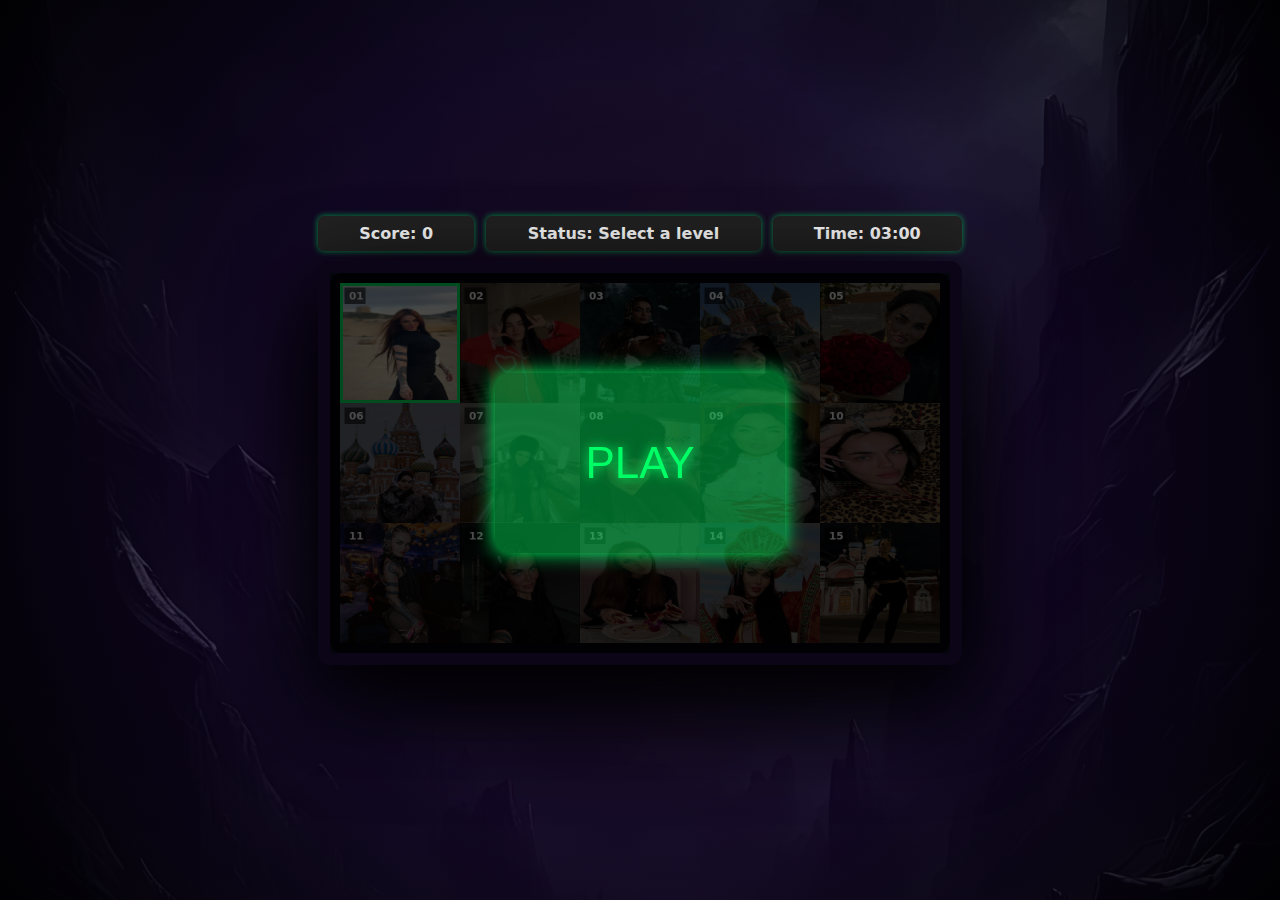
<file: index.html>
<!doctype html>
<html lang="en">
<head>
  <meta charset="utf-8" />
  <meta name="viewport" content="width=device-width,initial-scale=1" />
<meta property="og:title" content="Zusje Puzzle Game" />
<meta property="og:description" content="Play a fun, responsive puzzle game online!" />
<meta property="og:image" content="https://daj-bot.github.io/zusjepuzzle.io/img/thumbnail.png" />
<meta property="og:image:width" content="1200" />
<meta property="og:image:height" content="630" />
<meta property="og:url" content="https://daj-bot.github.io/zusjepuzzle.io" />
<meta property="og:type" content="website" />
  <title>Puzzle Game</title>
  <link rel="stylesheet" href="css/style.css" />
</head>
<body>
  <main>      <!-- Status bar -->
      <div class="status">
        <div class="badge" id="scoreText">Score: 0</div>
        <div class="badge" id="statusText">Status: Ready</div>
        <div class="badge" id="timerText">Time left: 03:00</div>
      </div>
    <div class="board-wrap">
      <canvas id="puzzleCanvas"></canvas>

      <!-- Overlay with PLAY button -->
      <div id="overlay" class="overlay">
        <button id="playBtn">PLAY</button>
      </div>


    </div>
    <div id="scorePopup">+10</div>
    <div id="countdownOverlay" style="
  position:absolute; 
  top:0; left:0; right:0; bottom:0;
  display:none; 
  justify-content:center; 
  align-items:center; 
  background:rgba(0,0,0,0.7);
  color:#fff; 
  font-size:72px; 
  font-weight:bold;
">
  <span id="countdownText"></span>
</div>
  </main>
  <script src="js/game.js"></script>
</body>
</html>
</file>
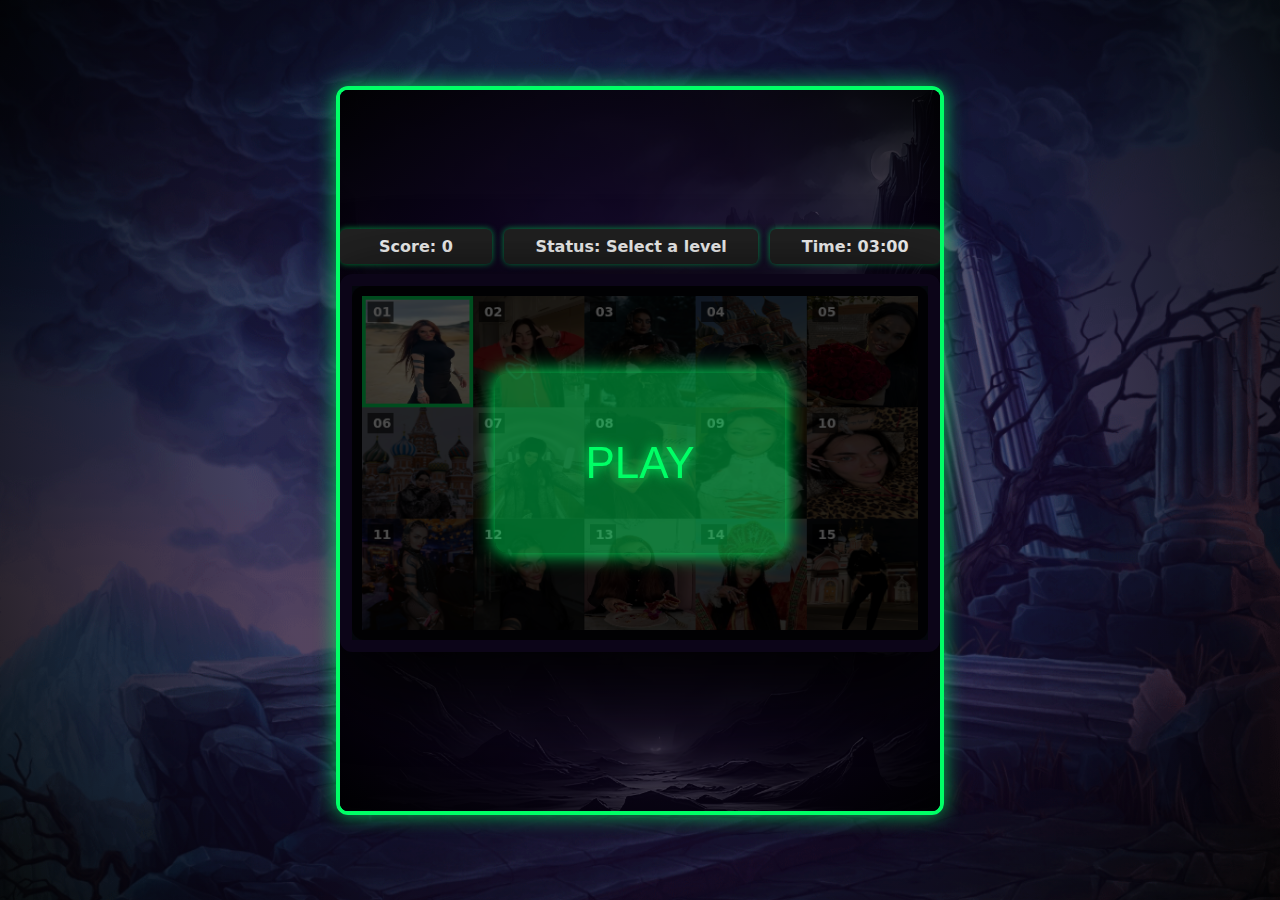
<file: embed.html>
<!DOCTYPE html>
<html lang="en">
<head>
  <meta charset="utf-8" />
  <title>Puzzle Game Embed</title>
  <style>
    body {
      margin: 0;
  background: 
    radial-gradient(circle at center,
      rgba(30, 5, 32, 0.7) 0%,   /* deep purple core */
      rgba(21, 7, 44, 0.7) 50%,  /* mid violet glow */
      rgba(1, 1, 3, 0.9) 100%    /* dark outer edge */
    ),
    url("img/bck.gif"); /* Second layer: background image */

  background-size: cover;       /* make image fill screen */
  background-position: center;  /* center the image */
  background-repeat: no-repeat; /* prevent tiling */
      display: flex;
      justify-content: center;
      align-items: center;
      min-height: 100vh;
      font-family: system-ui, sans-serif;
    }
.frame-container {
  min-width: 500px;
  max-width: 600px;   /* limit width */
min-height: 621px;
 
  aspect-ratio: 1 / 1; /* keep square */
  border: 4px solid #00ff66;
  border-radius: 12px;
  overflow: hidden;
  box-shadow: 0 0 20px rgba(0,255,102,0.7);
  margin: auto;       /* center horizontally */
}

    iframe {
      width: 100%;
      height: 100%;
      border: none;
    }
    @media screen and (min-width: 600px) {
  /* Styles here apply only when viewport width >= 600px */
  .frame-container {

    height: 721px;
    }
    }

  </style>
</head>
<body>



  <div class="frame-container">
    <!-- Embed the actual game -->
    <iframe src="index.html"></iframe>
  </div>



</body>
</html>
</file>
<file: css/style.css>
body {
  margin: 0;
 /* background: linear-gradient(180deg, #1e0520, #010103);*/

  /*background: radial-gradient(circle at center,
    #1e0520 0%,   
    #15072c 50%,  
    #010103 100%  
  );
*/
  /* First layer: radial gradient with alpha */
  background: 
    radial-gradient(circle at center,
      rgba(30, 5, 32, 0.7) 0%,   /* deep purple core */
      rgba(21, 7, 44, 0.7) 50%,  /* mid violet glow */
      rgba(1, 1, 3, 0.9) 100%    /* dark outer edge */
    ),
    url("../img/bck1.png"); /* Second layer: background image */

  background-size: cover;       /* make image fill screen */
  background-position: center;  /* center the image */
  background-repeat: no-repeat; /* prevent tiling */

  color: #e8ecf3;
  font-family: system-ui, sans-serif;
  display: grid;
  place-items: center;
  min-height: 100vh;

}

.board-wrap { 
  position: relative;
  background: #04060c;
  border: 12px solid #0c0518;
  border-radius: 12px;
  padding: 10px;
box-shadow: 
  0 40px 100px rgba(0,0,0,0.9),
  0 20px 80px rgba(0,0,0,0.7);
margin-bottom:30px;
max-width:600px;
}

canvas {
  display: block;
  width: 100%;
  height: auto;
  background: #0a0f21;

}

/* Overlay */
.overlay {
  position: absolute;
  top: 0; left: 0;
  width: 100%; height: 100%;
  display: flex;
  justify-content: center;
  align-items: center;
  background: rgba(0,0,0,0.7); 

  border-radius: 12px;
}

#playBtn {
  font-size: 44px;
  padding: 65px 90px;
  border: none;
  border-radius: 12px;
  background: rgba(0,255,100,0.4);
  color: #00ff66;
  text-shadow: 0 0 12px #00ff66;
  box-shadow: 0 0 20px #00ff66;
  cursor: pointer;
  animation: glow 1s infinite alternate;
}

@keyframes glow {
  from { text-shadow: 0 0 12px #00ff66; box-shadow: 0 0 20px #00ff2a; }
  to   { text-shadow: 0 0 24px #00ff66; box-shadow: 0 0 40px #00ff2a; }
}

/*.status {
  margin-top: 10px;
  font-size: 17px;
  font-weight: bolder;
  color: #30fd82;
  display: flex;
  gap: 16px;
  flex-wrap: wrap;
}

.badge {
  padding: 4px 12px 6px 12px;
  margin-left: 8%;
  border-radius: 999px;
  border: 3px solid #2a2f4f;
  background: #121831;
}*/
.status {
  display: flex;              /* enable flexbox */
  justify-content: center;    /* center horizontally */
  align-items: center;        /* center vertically if taller */
  flex-wrap: wrap;            /* allow wrapping on small screens */
  gap: 12px;                  /* spacing between badges */
  margin: 10px auto;
  max-width: 100%;            /* responsive */
}

.badge {
  background: #222;
  color: #fff;
  padding: 8px 16px;
  border-radius: 6px;
  font-weight: bold;
  font-family: system-ui, sans-serif;
  box-shadow: 0 0 6px rgba(0,255,102,0.6);
  text-align: center;
  flex: 1 1 auto;             /* allow badges to shrink/grow */
  min-width: 120px;           /* keep readable size */
}
/* Responsive canvas */
@media (min-width: 641px) {
  canvas { width: 600px; }
}
@media (max-width: 640px) {
  canvas { width: 100%; }
}

/* Blink effect */
@keyframes blink {
  0%, 50%, 100% { opacity: 1; }
  25%, 75% { opacity: 0; }
}

/* Glow effect */
@keyframes glow {
  0% { box-shadow: 0 0 10px #00ff66; }
  50% { box-shadow: 0 0 30px #00ff66; }
  100% { box-shadow: 0 0 10px #00ff66; }
}

/* Score popup */
#scorePopup {
  position: absolute;
  top: 50%;
  left: 50%;
  transform: translate(-50%, -50%);
  font-size: 3em;
  color: gold;
  font-weight: bold;
  display: none;
  animation: blink 1s linear infinite;
}
</file>
